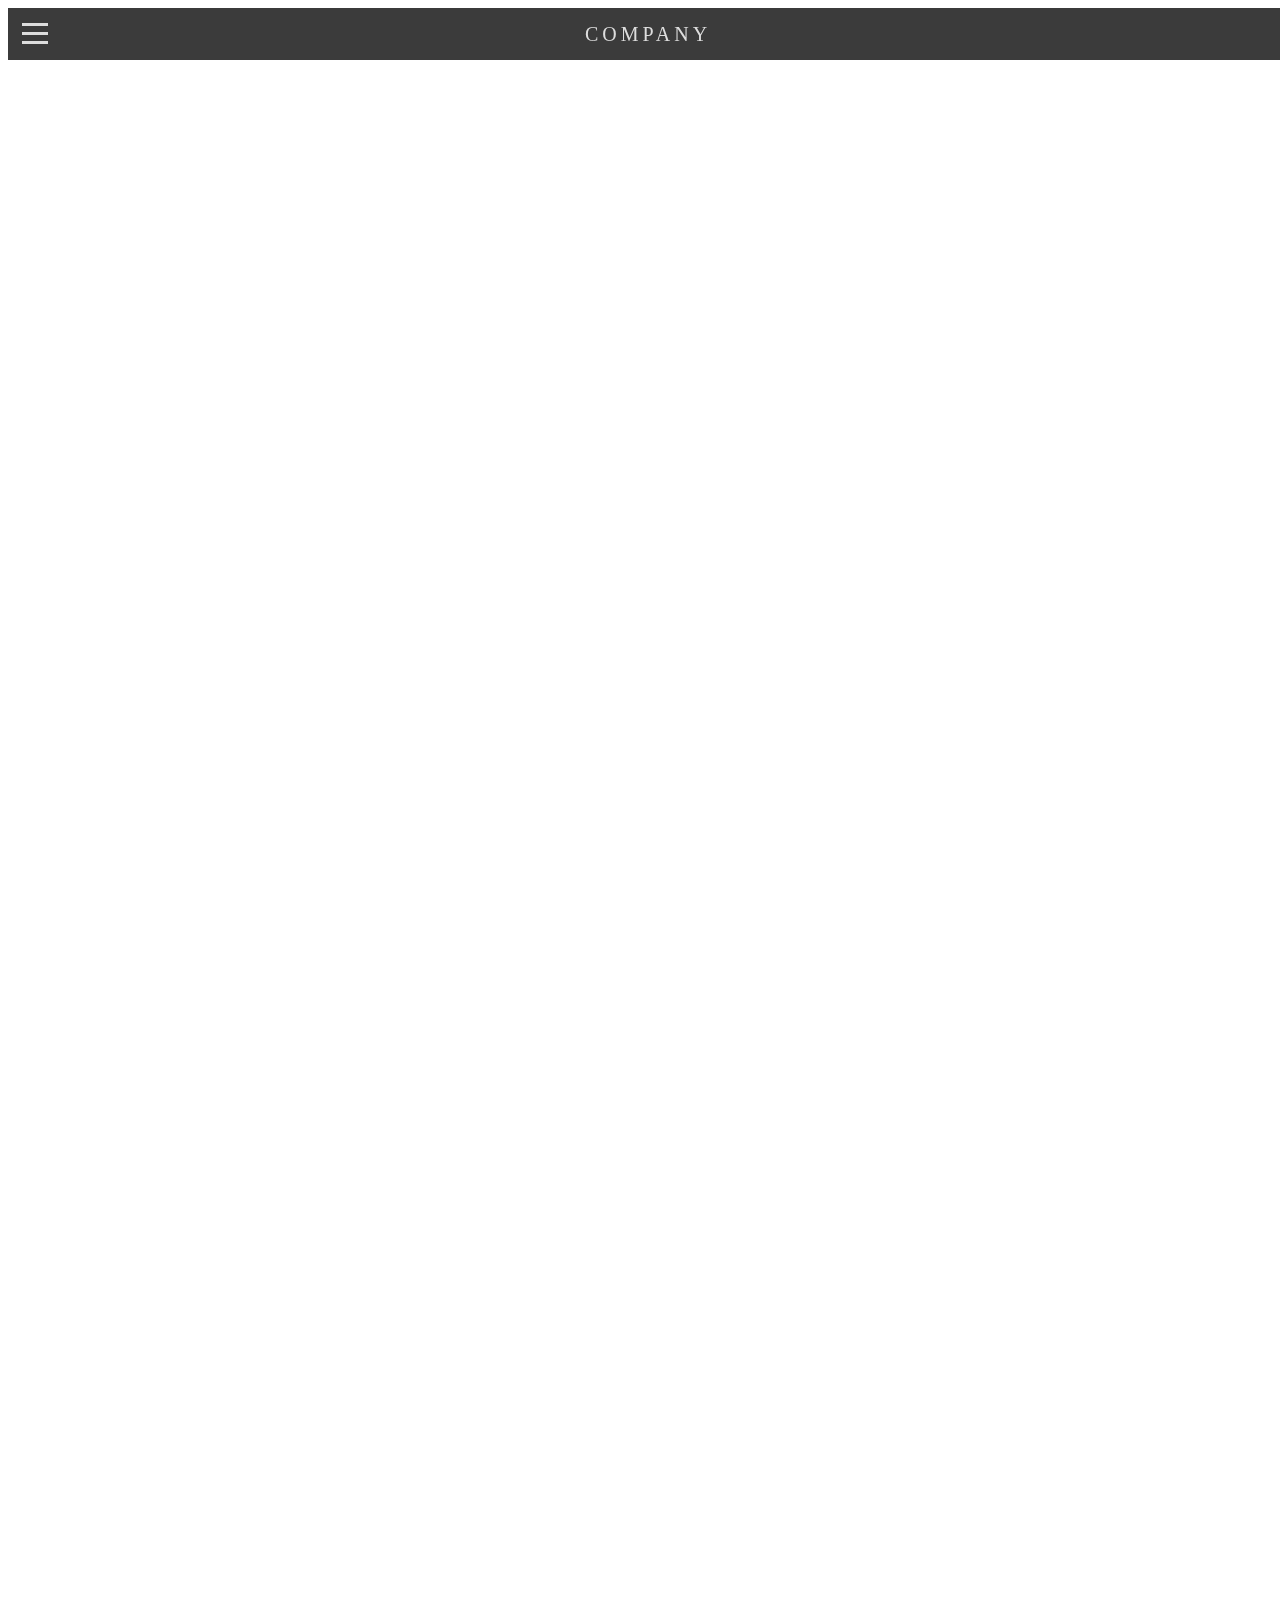
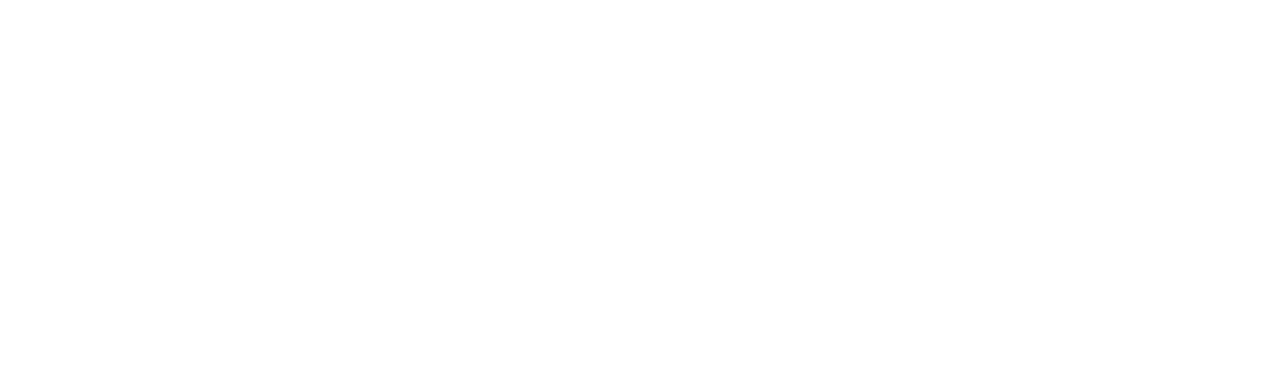
<file: index.html>
<!DOCTYPE html>
<html lang="jp">
<head>
    <meta charset="UTF-8">
    <title>初回課題</title>
    <link rel="stylesheet" href="初回課題.css"/>
    <script src="https://code.jquery.com/jquery-3.3.1.js"></script>
<script>
    $(function(){
	$(window).scroll(function (){
		$('.fade').each(function(){
			var pos = $(this).offset().top;
			var scroll = $(window).scrollTop();
			var windowHeight = $(window).height();
			if (scroll > pos - windowHeight + 100){
				$(this).addClass('scroll');
			}
		});
	});
});
</script>
</head>
<body id="home">
    <header class="header">
        <div class="navtext-container">
          <div class="navtext">company</div>
        </div>
        <input type="checkbox" class="menu-btn" id="menu-btn">
        <label for="menu-btn" class="menu-icon"><span class="navicon"></span></label>
        <ul class="menu">
          <li class="top"><a href="#home">home</a></li>
          <li><a href="#skills">skills</a></li>
          <li><a href="#projects">projects</a></li>
          <li><a href="#contact">contact</a></li>
        </ul>
    
      </header>
<div class="title fade">
    <h3 class="port">Portfolio</h3>
    <p class="port1">Profile</p>
    <p class="port1">Self PR</p>
    <p class="port1">Vision</p>
</div>
<div class="sec fade">
<h1 class="life">人生に失敗がないと、人生を失敗する。</h1>
<h3 class="life">〇〇△△ 1st Portfolio</h3>
</div>
<div class="pro fade">
    <h1 class="pro3"><span>P</span>rofile</h1>
    <h2 class="pro3"><span>―――</span></h2>
    <h2 class="pro2">自己紹介</h2>
</div>
<div class="data fade">
    <div class="image"></div>
    <div class="tex">
        <h2>Name.</h2>
        <h2>Age.</h2>
        <h2>Career.</h2>
    </div>
    <div class="tex2 fade">
        <h2>〇〇 △△</h2>
        <h2>26</h2>
        <h2>〇〇大学卒業
            <br>株式会社〇〇に入社
        </h2>
    </div>
</div>
<div class="PR fade">
    <div class="PRup">
    <h1 class="self"><span>S</span>elf PR</h1>
    <h2 class="self"><span>―――</span></h2>
    <h2 class="self">自己PR</h2>
    </div>
    <div class="PRdw">
        <div class="self2">
            <h3 class="self3">好きなこと</h3>
            <p class="self4">　私は鍛えることが好きです。鍛えることで自分自身の自信につながり、行動力に繋がる為、体を鍛えることは日課としておこなっています。</p>
        </div>
        <div class="self2">
            <h3 class="self3">得意なこと</h3>
            <p class="self4">　私はプログラミングを学習しており、ウェブサイトやウェブサービスを作ることが得意です。また、自分自身でスキルを身に着けていることでクリエイティブ思考が身に付き、具体的な企画を練ることが得意です。</p>
        </div>
        <div class="self2">
            <h3 class="self3">今までの経験</h3>
            <p class="self4">　私は学生の頃からITベンチャー企業で営業経験を積み、テクノロジーに特化したセールススキルを身につけて参りました。また、現在ではウェブメディア関連の営業をおこなっております。</p>
        </div>
    </div>
</div>
<div class="vis fade">
    <h1 class="vis2"><span>V</span>ison</h2>
    <h2 class="vis2"><span>―――</span></h2>
    <h2 class="vis2">目標</h2>
</div>
<div class="text fade">
    <h1 class="text2">クリエイティブ性を取り入れた人材になる</h1>
    <p>私の人生において、クリエイティブな仕事に触れる機会はとても多かったです。
        <br>しかし、自分自身のクリエイティブ性は皆無でした。
        <br>段々と自分自身でも何か生み出していきたいと思いが強まり、
        <br>現在ウェブ関連のプログラミングを学習しております。
        <br> 
        <br>将来的にはフルスタックエンジニアを目指し、
        <br>セールスとプログラミングの領域で
        <br>イノベーションを起こしたいと考えております。
        <br> 
</div>
<div class="end fade">
    <h1 class="next">NEXT COMINGSOON</h1>
    <div class="footer">
        <h1 class="top1">TOP</h1>
        <p class="by">created by <a href="https://twitter.com/IRoqsuke">多田 沙佑</a></p>
    </div>
</div>

</body>
</file>
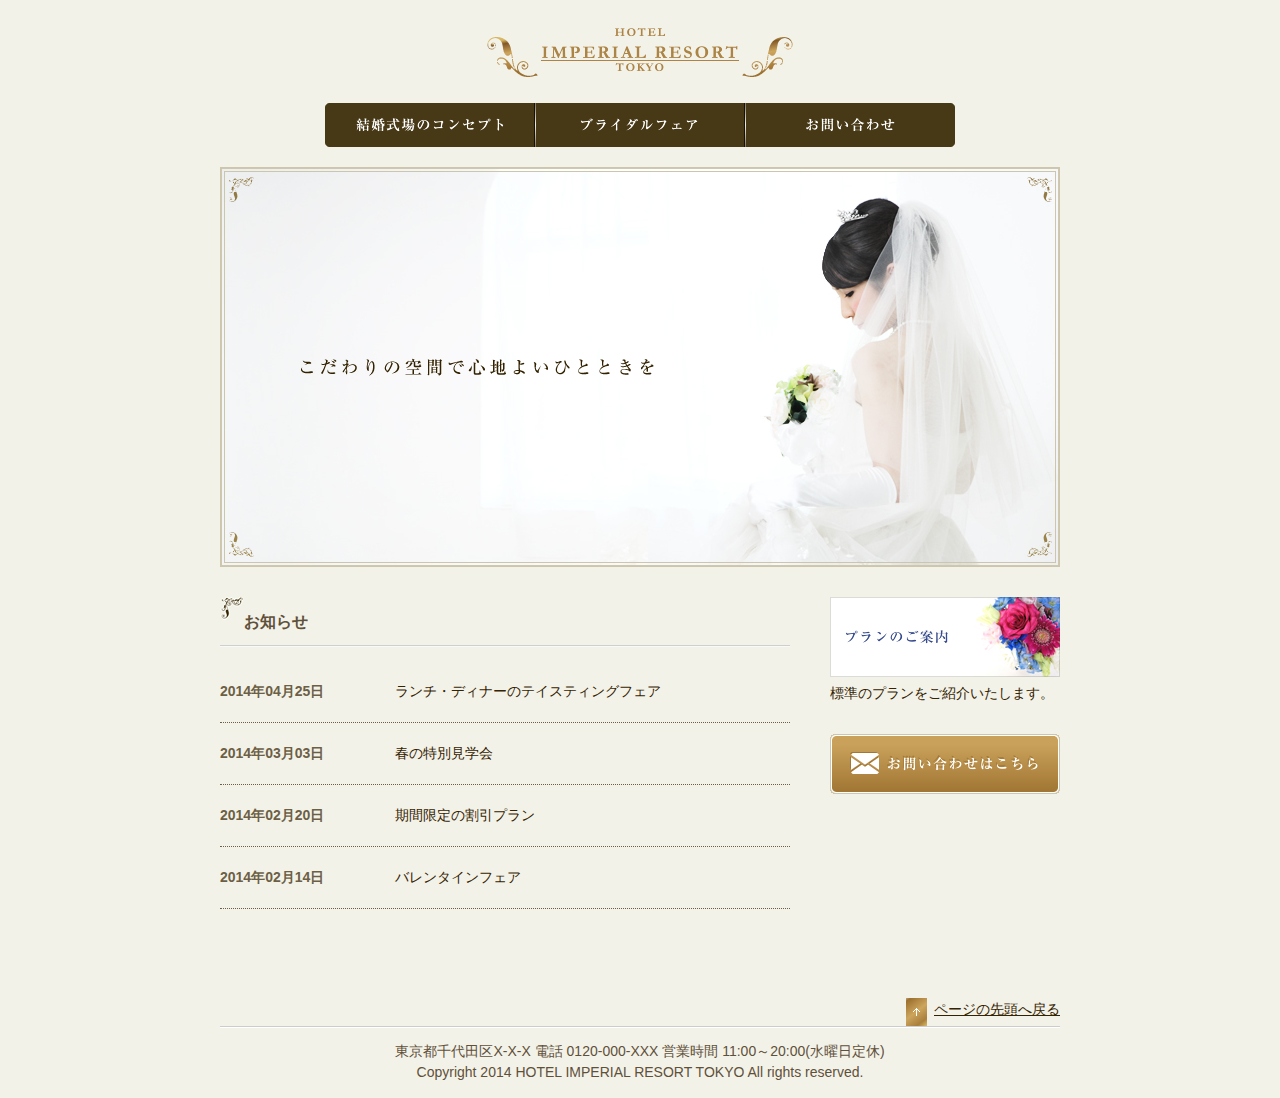
<file: kadai2-main/index.html>
﻿<!DOCTYPE html>
<html lang="ja">
  <head>
    <meta charset="UTF-8" />
    <title>HOTEL IMPERIAL RESORT TOKYO</title>
    <link rel="stylesheet" href="css/style.css" />
    <link
      rel="stylesheet"
      href="css/responsive.css"
      media="screen and (max-width: 767px)"
    />
  </head>

  <body>
    <header id="top">
      <h1>
        <a href="index.html"
          ><img src="images/logo.png" alt="HOTEL IMPERIAL RESORT TOKYO"
        /></a>
      </h1>
    </header>
    <nav>
      <ul>
        <li id="nav_concept">
          <a href="concept.html">結婚式場のコンセプト</a>
        </li>
        <li id="nav_fair"><a href="fair.html">ブライダルフェア</a></li>
        <li id="nav_contact"><a href="contact.html">お問い合わせ</a></li>
      </ul>
    </nav>
    <div id="graphic">
      <ul>
        <li class="now">
          <img
            src="images/slide1.jpg"
            alt="こだわりの空間で心地よいひとときを"
            class="image1"
          />
        </li>
        <li>
          <img
            src="images/slide2.jpg"
            alt="幸福に満ちた神聖なチャペル"
            class="image2"
          />
        </li>
        <li>
          <img
            src="images/slide3.jpg"
            alt="「ありがとう」の気持ちが伝わるウェディング"
            class="image3"
          />
        </li>
      </ul>
    </div>
    <div id="contents">
      <div id="main">
        <section id="news">
          <h2>お知らせ</h2>
          <ul>
            <li>
              <time datetime="2014-04-25">2014年04月25日</time
              >ランチ・ディナーのテイスティングフェア
            </li>
            <li>
              <time datetime="2014-03-03">2014年03月03日</time>春の特別見学会
            </li>
            <li>
              <time datetime="2014-02-20">2014年02月20日</time
              >期間限定の割引プラン
            </li>
            <li>
              <time datetime="2014-02-14">2014年02月14日</time
              >バレンタインフェア
            </li>
          </ul>
        </section>
      </div>
      <div id="sub">
        <aside>
          <div class="bnr_inner">
            <a href="plan.html">
              <dl>
                <dt><img src="images/bnr_plan.jpg" alt="プランのご案内" /></dt>
                <dd>標準のプランをご紹介いたします。</dd>
              </dl>
            </a>
          </div>
          <div class="bnr_inner">
            <a href="contact.html">
              <p><img src="images/bnr_contact.png" alt="お問い合わせ" /></p>
            </a>
          </div>
        </aside>
      </div>
    </div>
    <footer>
      <p id="pagetop"><a href="#top">ページの先頭へ戻る</a></p>
      <address>
        東京都千代田区X-X-X 電話 0120-000-XXX 営業時間 11:00～20:00(水曜日定休)
      </address>
      <p id="copyright">
        <small
          >Copyright 2014 HOTEL IMPERIAL RESORT TOKYO All rights
          reserved.</small
        >
      </p>
    </footer>
    <script src="js/slideshow.js"></script>
  </body>
</html>
</file>
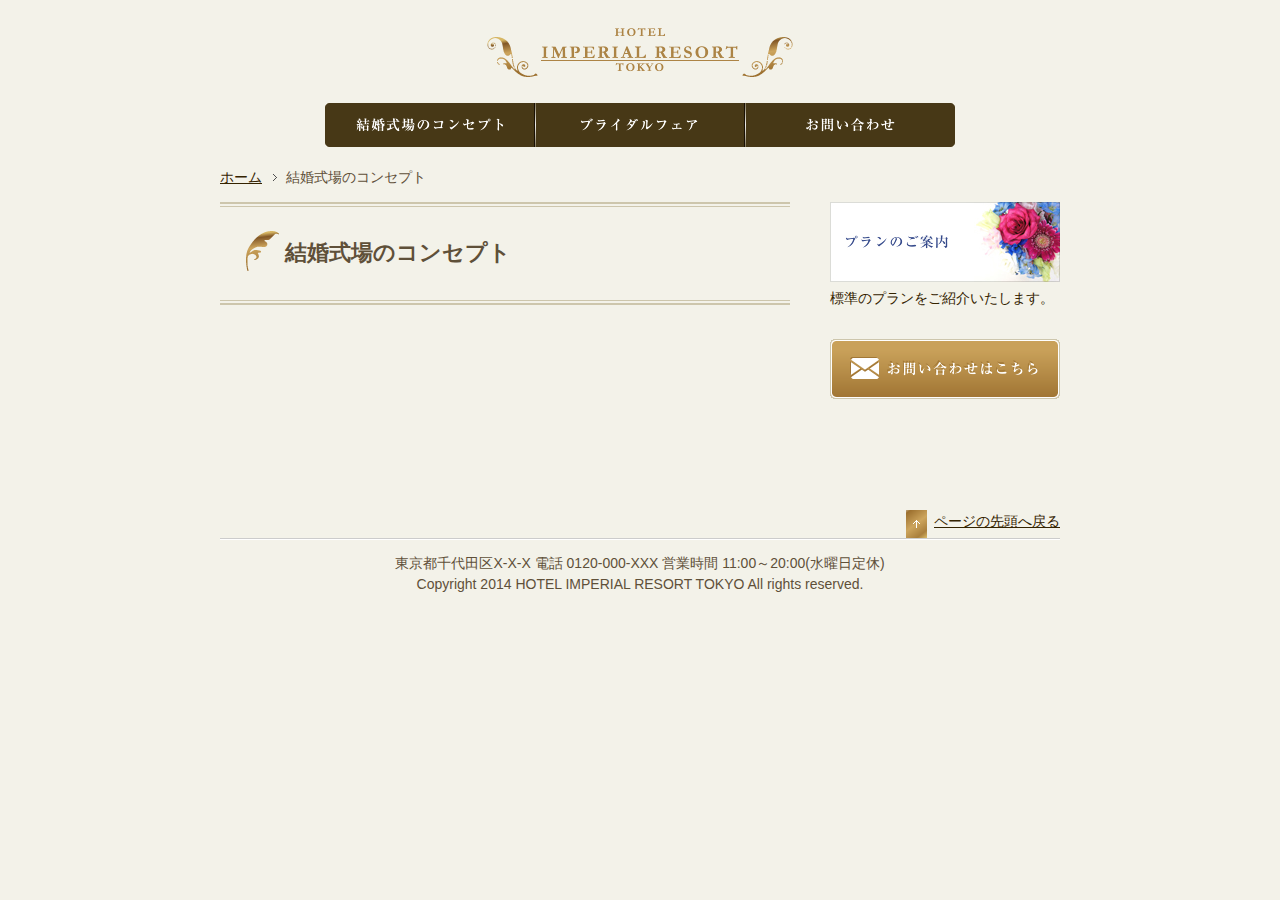
<file: kadai2-main/base.html>
﻿<!DOCTYPE html>
<html lang="ja">
  <head>
    <meta charset="UTF-8" />
    <title>結婚式場のコンセプト - HOTEL IMPERIAL RESORT TOKYO</title>
    <link rel="stylesheet" href="css/style.css" />
  </head>

  <body>
    <header id="top">
      <h1>
        <a href="index.html"
          ><img src="images/logo.png" alt="HOTEL IMPERIAL RESORT TOKYO"
        /></a>
      </h1>
    </header>
    <nav>
      <ul>
        <li id="nav_concept">
          <a href="concept.html">結婚式場のコンセプト</a>
        </li>
        <li id="nav_fair"><a href="fair.html">ブライダルフェア</a></li>
        <li id="nav_contact"><a href="contact.html">お問い合わせ</a></li>
      </ul>
    </nav>
    <div id="breadcrumb">
      <ul>
        <li><a href="index.html">ホーム</a></li>
        <li>結婚式場のコンセプト</li>
      </ul>
    </div>
    <div id="contents">
      <div id="main">
        <article>
          <h1>結婚式場のコンセプト</h1>
        </article>
      </div>
      <div id="sub">
        <aside>
          <div class="bnr_inner">
            <a href="plan.html">
              <dl>
                <dt><img src="images/bnr_plan.jpg" alt="プランのご案内" /></dt>
                <dd>標準のプランをご紹介いたします。</dd>
              </dl>
            </a>
          </div>
          <div class="bnr_inner">
            <a href="contact.html">
              <p><img src="images/bnr_contact.png" alt="お問い合わせ" /></p>
            </a>
          </div>
        </aside>
      </div>
    </div>
    <footer>
      <p id="pagetop"><a href="#top">ページの先頭へ戻る</a></p>
      <address>
        東京都千代田区X-X-X 電話 0120-000-XXX 営業時間 11:00～20:00(水曜日定休)
      </address>
      <p id="copyright">
        <small
          >Copyright 2014 HOTEL IMPERIAL RESORT TOKYO All rights
          reserved.</small
        >
      </p>
    </footer>
  </body>
</html>
</file>
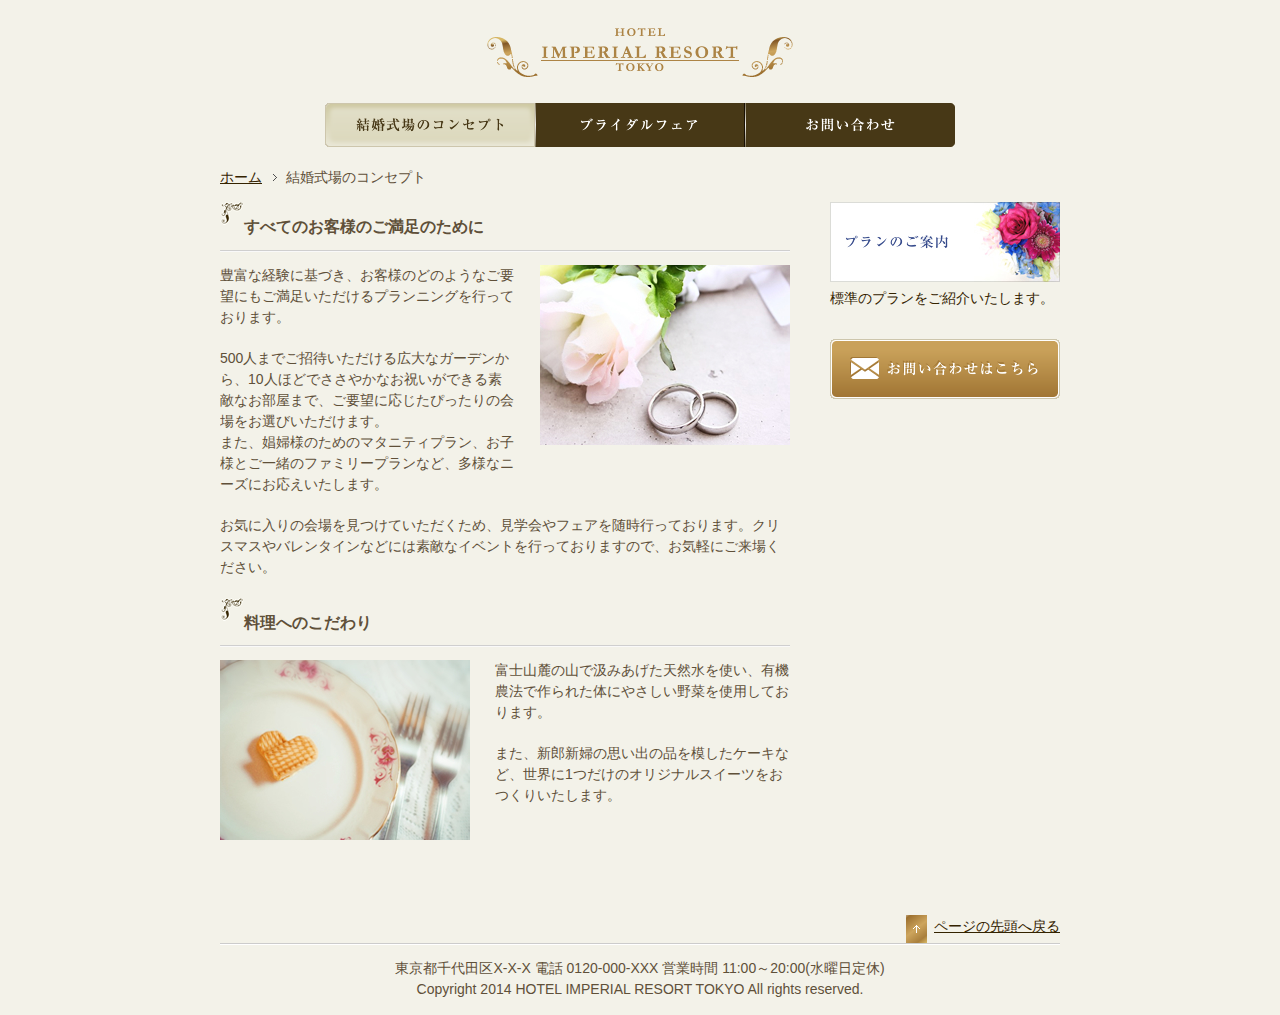
<file: kadai2-main/concept.html>
﻿<!DOCTYPE html>
<html lang="ja">
  <head>
    <meta charset="UTF-8" />
    <title>結婚式場のコンセプト - HOTEL IMPERIAL RESORT TOKYO</title>
    <link rel="stylesheet" href="css/style.css" />
  </head>

  <body id="concept">
    <header id="top">
      <h1>
        <a href="index.html"
          ><img src="images/logo.png" alt="HOTEL IMPERIAL RESORT TOKYO"
        /></a>
      </h1>
    </header>
    <nav>
      <ul>
        <li id="nav_concept">
          <a href="concept.html">結婚式場のコンセプト</a>
        </li>
        <li id="nav_fair"><a href="fair.html">ブライダルフェア</a></li>
        <li id="nav_contact"><a href="contact.html">お問い合わせ</a></li>
      </ul>
    </nav>
    <div id="breadcrumb">
      <ul>
        <li><a href="index.html">ホーム</a></li>
        <li>結婚式場のコンセプト</li>
      </ul>
    </div>
    <div id="contents">
      <div id="main">
        <article>
          <section class="concept_box">
            <h2>すべてのお客様のご満足のために</h2>
            <p>
              <img
                src="images/concept_photo1.jpg"
                alt=""
                class="image_right"
              />豊富な経験に基づき、お客様のどのようなご要望にもご満足いただけるプランニングを行っております。
            </p>
            <p>
              500人までご招待いただける広大なガーデンから、10人ほどでささやかなお祝いができる素敵なお部屋まで、ご要望に応じたぴったりの会場をお選びいただけます。
              <br>また、娼婦様のためのマタニティプラン、お子様とご一緒のファミリープランなど、多様なニーズにお応えいたします。
            </p>
            <p>
              お気に入りの会場を見つけていただくため、見学会やフェアを随時行っております。クリスマスやバレンタインなどには素敵なイベントを行っておりますので、お気軽にご来場ください。
            </p>

            <h2>料理へのこだわり</h2>
            <p>
              <img
                src="images/concept_photo2.jpg"
                alt=""
                class="image_left"
              />富士山麓の山で汲みあげた天然水を使い、有機農法で作られた体にやさしい野菜を使用しております。
            </p>
            <p>
              また、新郎新婦の思い出の品を模したケーキなど、世界に1つだけのオリジナルスイーツをおつくりいたします。
            </p>
          </section>
        </article>
      </div>
      <div id="sub">
        <aside>
          <div class="bnr_inner">
            <a href="plan.html">
              <dl>
                <dt><img src="images/bnr_plan.jpg" alt="プランのご案内" /></dt>
                <dd>標準のプランをご紹介いたします。</dd>
              </dl>
            </a>
          </div>
          <div class="bnr_inner">
            <a href="contact.html">
              <p><img src="images/bnr_contact.png" alt="お問い合わせ" /></p>
            </a>
          </div>
        </aside>
      </div>
    </div>
    <footer>
      <p id="pagetop"><a href="#top">ページの先頭へ戻る</a></p>
      <address>
        東京都千代田区X-X-X 電話 0120-000-XXX 営業時間 11:00～20:00(水曜日定休)
      </address>
      <p id="copyright">
        <small
          >Copyright 2014 HOTEL IMPERIAL RESORT TOKYO All rights
          reserved.</small
        >
      </p>
    </footer>
  </body>
</html>
</file>
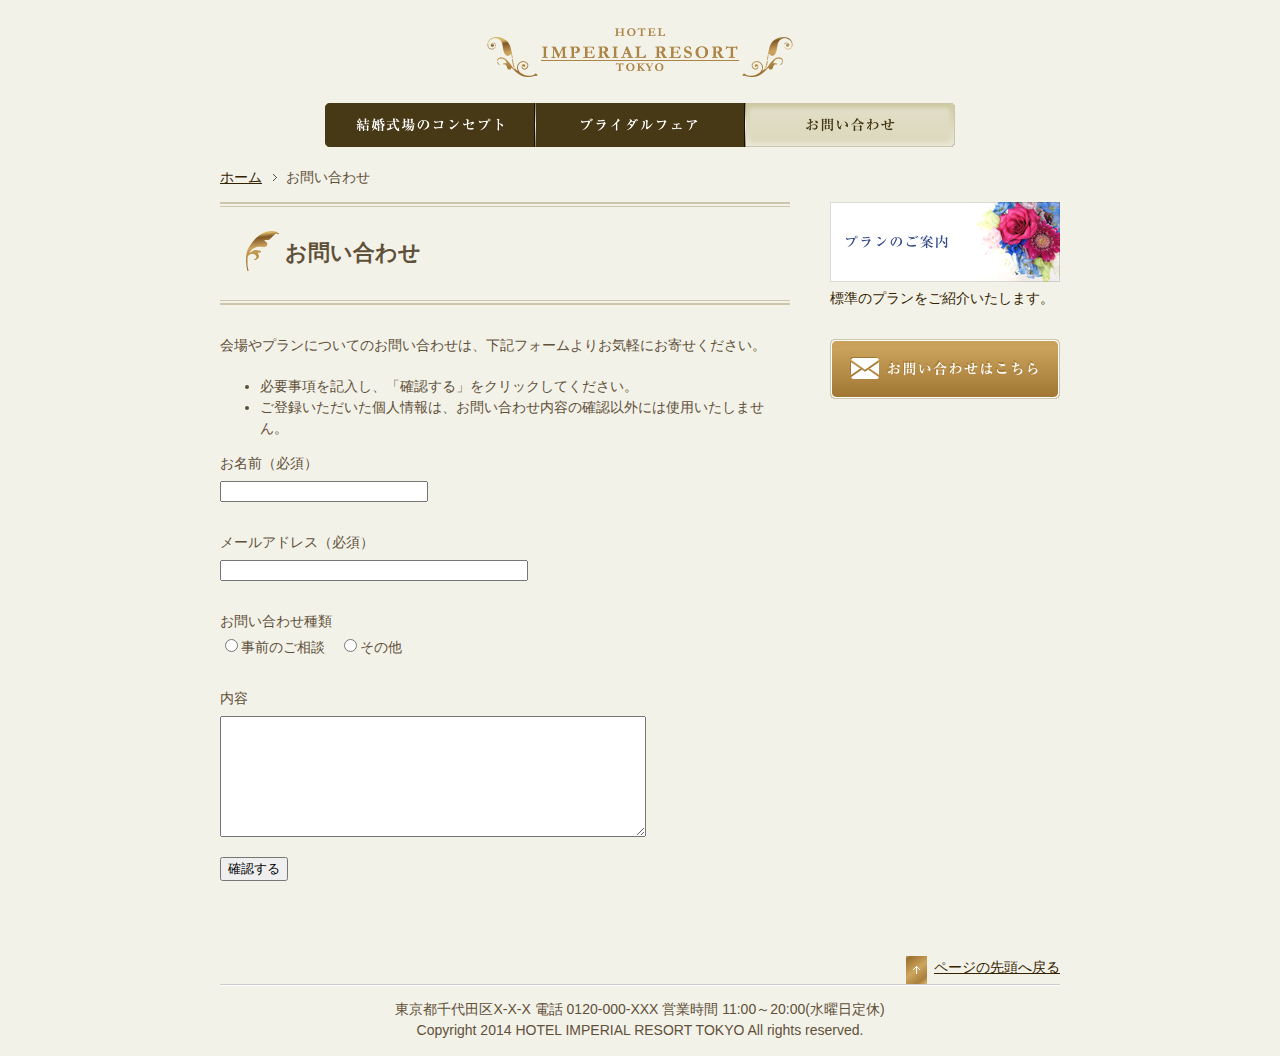
<file: kadai2-main/contact.html>
﻿<!DOCTYPE html>
<html lang="ja">
  <head>
    <meta charset="UTF-8" />
    <title>お問い合わせ - HOTEL IMPERIAL RESORT TOKYO</title>
    <link rel="stylesheet" href="css/style.css" />
  </head>

  <body id="contact">
    <header id="top">
      <h1>
        <a href="index.html"
          ><img src="images/logo.png" alt="HOTEL IMPERIAL RESORT TOKYO"
        /></a>
      </h1>
    </header>
    <nav>
      <ul>
        <li id="nav_concept">
          <a href="concept.html">結婚式場のコンセプト</a>
        </li>
        <li id="nav_fair"><a href="fair.html">ブライダルフェア</a></li>
        <li id="nav_contact"><a href="contact.html">お問い合わせ</a></li>
      </ul>
    </nav>
    <div id="breadcrumb">
      <ul>
        <li><a href="index.html">ホーム</a></li>
        <li>お問い合わせ</li>
      </ul>
    </div>
    <div id="contents">
      <div id="main">
        <article>
          <h1>お問い合わせ</h1>
          <p>
            会場やプランについてのお問い合わせは、下記フォームよりお気軽にお寄せください。
          </p>
          <ul>
            <li>必要事項を記入し、「確認する」をクリックしてください。</li>
            <li>
              ご登録いただいた個人情報は、お問い合わせ内容の確認以外には使用いたしません。
            </li>
          </ul>
          <form action="#">
            <p>
              <label
                >お名前（必須）<br />
                <input type="text" name="name" required
              /></label>
            </p>
            <p>
              <label
                >メールアドレス（必須）<br />
                <input type="email" name="mail" required
              /></label>
            </p>
            <p>
              お問い合わせ種類<br />
              <label
                ><input type="radio" name="kind" value="0" />事前のご相談</label
              >　<label
                ><input type="radio" name="kind" value="1" />その他</label
              >
            </p>
            <p>
              <label
                >内容<br />
                <textarea name="comment"></textarea>
              </label>
            </p>
            <p><input type="submit" value="確認する" /></p>
          </form>
        </article>
      </div>
      <div id="sub">
        <aside>
          <div class="bnr_inner">
            <a href="plan.html">
              <dl>
                <dt><img src="images/bnr_plan.jpg" alt="プランのご案内" /></dt>
                <dd>標準のプランをご紹介いたします。</dd>
              </dl>
            </a>
          </div>
          <div class="bnr_inner">
            <a href="contact.html">
              <p><img src="images/bnr_contact.png" alt="お問い合わせ" /></p>
            </a>
          </div>
        </aside>
      </div>
    </div>
    <footer>
      <p id="pagetop"><a href="#top">ページの先頭へ戻る</a></p>
      <address>
        東京都千代田区X-X-X 電話 0120-000-XXX 営業時間 11:00～20:00(水曜日定休)
      </address>
      <p id="copyright">
        <small
          >Copyright 2014 HOTEL IMPERIAL RESORT TOKYO All rights
          reserved.</small
        >
      </p>
    </footer>
  </body>
</html>
</file>
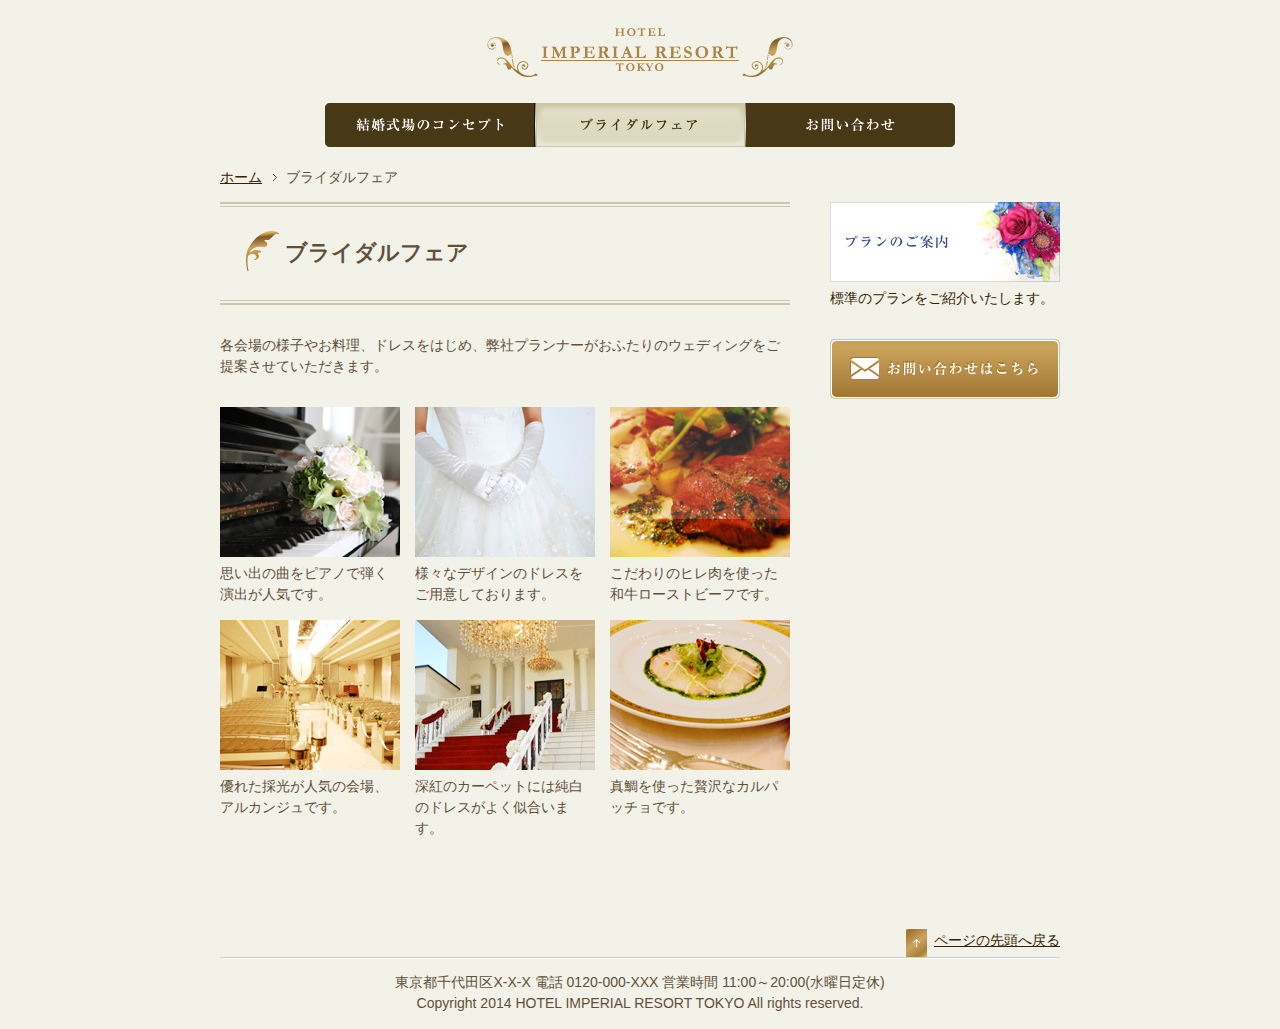
<file: kadai2-main/fair.html>
﻿<!DOCTYPE html>
<html lang="ja">
  <head>
    <meta charset="UTF-8" />
    <title>ブライダルフェア - HOTEL IMPERIAL RESORT TOKYO</title>
    <link rel="stylesheet" href="css/style.css" />
  </head>

  <body id="fair">
    <header id="top">
      <h1>
        <a href="index.html"
          ><img src="images/logo.png" alt="HOTEL IMPERIAL RESORT TOKYO"
        /></a>
      </h1>
    </header>
    <nav>
      <ul>
        <li id="nav_concept">
          <a href="concept.html">結婚式場のコンセプト</a>
        </li>
        <li id="nav_fair"><a href="fair.html">ブライダルフェア</a></li>
        <li id="nav_contact"><a href="contact.html">お問い合わせ</a></li>
      </ul>
    </nav>
    <div id="breadcrumb">
      <ul>
        <li><a href="index.html">ホーム</a></li>
        <li>ブライダルフェア</li>
      </ul>
    </div>
    <div id="contents">
      <div id="main">
        <article>
          <h1>ブライダルフェア</h1>
          <p>
            各会場の様子やお料理、ドレスをはじめ、弊社プランナーがおふたりのウェディングをご提案させていただきます。
          </p>
          <div class="gallery_box">
            <figure>
              <img src="images/gallery_photo1.jpg" />
              <figcaption>思い出の曲をピアノで弾く演出が人気です。</figcaption>
            </figure>
            <figure>
              <img src="images/gallery_photo2.jpg" />
              <figcaption>
                様々なデザインのドレスをご用意しております。
              </figcaption>
            </figure>
            <figure>
              <img src="images/gallery_photo3.jpg" />
              <figcaption>
                こだわりのヒレ肉を使った和牛ローストビーフです。
              </figcaption>
            </figure>
          </div>
          <div class="gallery_box">
            <figure>
              <img src="images/gallery_photo4.jpg" />
              <figcaption>
                優れた採光が人気の会場、アルカンジュです。
              </figcaption>
            </figure>
            <figure>
              <img src="images/gallery_photo5.jpg" />
              <figcaption>
                深紅のカーペットには純白のドレスがよく似合います。
              </figcaption>
            </figure>
            <figure>
              <img src="images/gallery_photo6.jpg" />
              <figcaption>真鯛を使った贅沢なカルパッチョです。</figcaption>
            </figure>
          </div>
        </article>
      </div>
      <div id="sub">
        <aside>
          <div class="bnr_inner">
            <a href="plan.html">
              <dl>
                <dt><img src="images/bnr_plan.jpg" alt="プランのご案内" /></dt>
                <dd>標準のプランをご紹介いたします。</dd>
              </dl>
            </a>
          </div>
          <div class="bnr_inner">
            <a href="contact.html">
              <p><img src="images/bnr_contact.png" alt="お問い合わせ" /></p>
            </a>
          </div>
        </aside>
      </div>
    </div>
    <footer>
      <p id="pagetop"><a href="#top">ページの先頭へ戻る</a></p>
      <address>
        東京都千代田区X-X-X 電話 0120-000-XXX 営業時間 11:00～20:00(水曜日定休)
      </address>
      <p id="copyright">
        <small
          >Copyright 2014 HOTEL IMPERIAL RESORT TOKYO All rights
          reserved.</small
        >
      </p>
    </footer>
  </body>
</html>
</file>
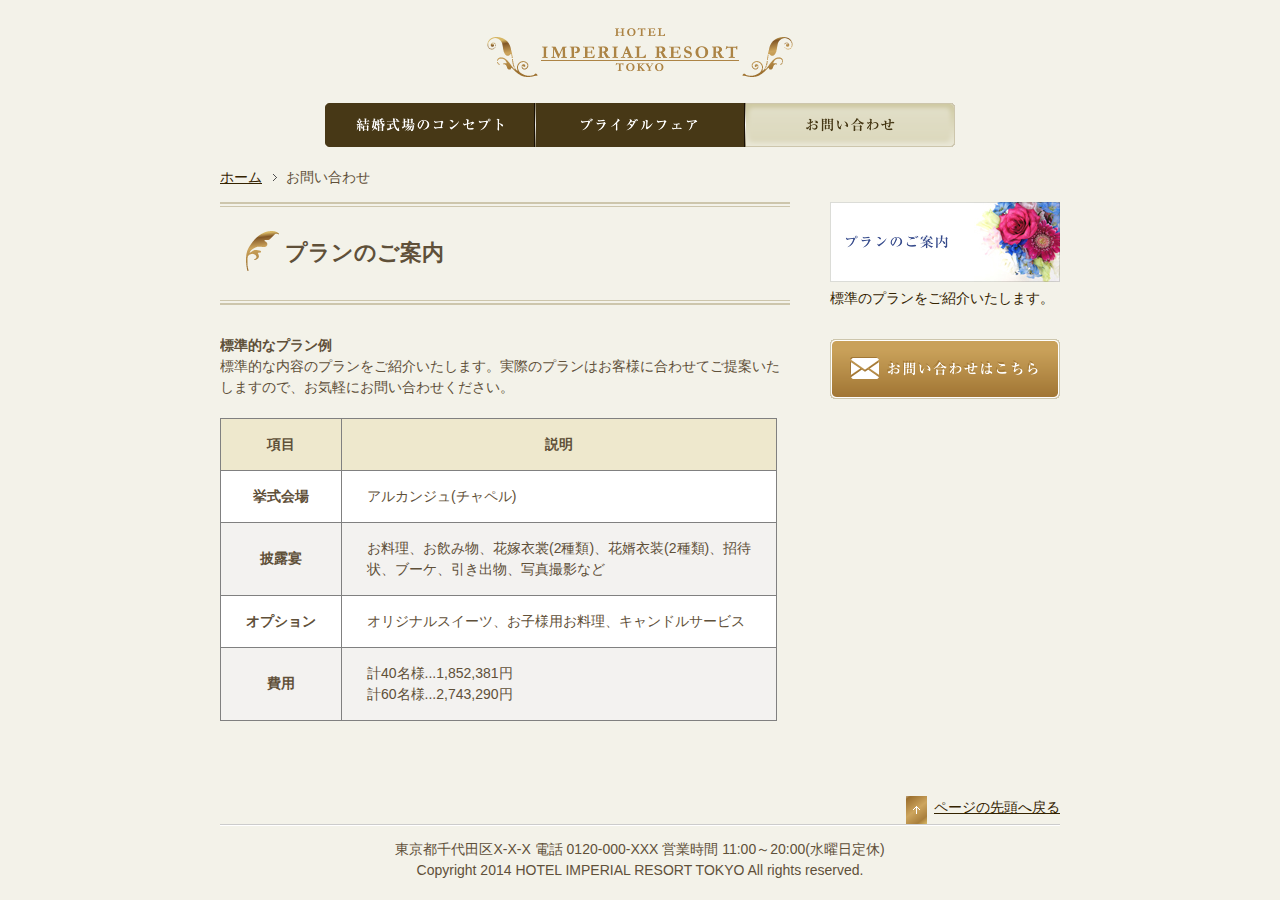
<file: kadai2-main/plan.html>
<!DOCTYPE html>
<html lang="ja">
  <head>
    <meta charset="UTF-8" />
    <title>お問い合わせ - HOTEL IMPERIAL RESORT TOKYO</title>
    <link rel="stylesheet" href="css/style.css" />
  </head>

  <body id="contact">
    <header id="top">
      <h1>
        <a href="index.html"
          ><img src="images/logo.png" alt="HOTEL IMPERIAL RESORT TOKYO"
        /></a>
      </h1>
    </header>
    <nav>
      <ul>
        <li id="nav_concept">
          <a href="concept.html">結婚式場のコンセプト</a>
        </li>
        <li id="nav_fair"><a href="fair.html">ブライダルフェア</a></li>
        <li id="nav_contact"><a href="contact.html">お問い合わせ</a></li>
      </ul>
    </nav>
    <div id="breadcrumb">
      <ul>
        <li><a href="index.html">ホーム</a></li>
        <li>お問い合わせ</li>
      </ul>
    </div>
    <div id="contents">
      <div id="main">
        <article>
          <h1>プランのご案内</h1>
      <p><strong>標準的なプラン例</strong>   
      <BR>標準的な内容のプランをご紹介いたします。実際のプランはお客様に合わせてご提案いた
      <br>しますので、お気軽にお問い合わせください。</p>
      <table border="1" id="table">
        <tr >
            <th class="tb bw">項目</th>
            <th class="tb bw">説明</th>
        </tr>
        <tr>
            <th class="tb wh">挙式会場</th>
            <td class="tb wh">アルカンジュ(チャペル)</td>
        </tr>
        <tr>
            <th class="tb gr">披露宴</th>
            <td class="tb gr">お料理、お飲み物、花嫁衣裳(2種類)、花婿衣装(2種類)、招待
                <br>状、ブーケ、引き出物、写真撮影など</td>
        </tr>
        <tr>
            <th class="tb wh">オプション</th>
            <td class="tb wh">オリジナルスイーツ、お子様用お料理、キャンドルサービス</td>
        </tr>
        <tr>
            <th class="tb gr">費用</th>
            <td class="tb gr">計40名様...1,852,381円
                <br>計60名様...2,743,290円
            </td>
        </tr>
      </table>
</article></div>
      <div id="sub">
        <aside>
          <div class="bnr_inner">
            <a href="plan.html">
              <dl>
                <dt><img src="images/bnr_plan.jpg" alt="プランのご案内" /></dt>
                <dd>標準のプランをご紹介いたします。</dd>
              </dl>
            </a>
          </div>
          <div class="bnr_inner">
            <a href="contact.html">
              <p><img src="images/bnr_contact.png" alt="お問い合わせ" /></p>
            </a>
          </div>
        </aside>
      </div>
    </div>
    <footer>
      <p id="pagetop"><a href="#top">ページの先頭へ戻る</a></p>
      <address>
        東京都千代田区X-X-X 電話 0120-000-XXX 営業時間 11:00～20:00(水曜日定休)
      </address>
      <p id="copyright">
        <small
          >Copyright 2014 HOTEL IMPERIAL RESORT TOKYO All rights
          reserved.</small
        >
      </p>
    </footer>
  </body>
</html>
</file>
<file: 初回課題.css>
@charset "utf-8";
html {
    font-family:"HGP明朝E"
    }
/* Navbar & Navmenu color */
:root {
    --background-navbar: rgba(55, 55, 55, 0.98);
  }
  
  .header {
    background: var(--background-navbar);
    position: fixed;
    width: 100%;
    height: 52px;
    z-index: 1;
  }
  
  /* Nav items */
  .menu {
    list-style: none;
    position: absolute;
    width: 100%;
    height: auto;
    top: 0;
    margin-top: 52px;
    padding: 0 0 10px 0;
    clear: both;
    background: var(--background-navbar);
    transition: 0.3192s cubic-bezier(0.04, 0.04, 0.12, 0.96) 0.1008s;
    transform: scale(1, 0);
    transform-origin: top;
  }
  
  /* Hamburger menu button */
  .menu-btn:checked ~ .menu {
    transform: scale(1, 1);
    transform-origin: top;
    transition: 0.3192s cubic-bezier(0.04, 0.04, 0.12, 0.96) 0.1008s;
  }
  
  /* Hamburger menbu text */
  .menu a {
    text-decoration: none;
    font-weight: 500;
    letter-spacing: 2px;
    font-size: 16px;
    text-transform: capitalize;
    color: #ddd;
    opacity: 0;
    transition: 0.5s;
  }
  
  .menu li {
    border-top: 1px solid rgb(75, 75, 75);
    padding: 15px 0;
    margin: 0 54px;
    opacity: 0;
    transition: 0.5s;
  }
  
  .menu-btn:checked ~ .menu a,
  .menu-btn:checked ~ .menu li {
    opacity: 1;
    transition: 0.3192s cubic-bezier(0.04, 0.04, 0.12, 0.96) 0.2s;
  }
  
  .menu-btn {
    display: none;
  }
  
  .menu-icon {
    display: inline-block;
    position: relative;
    cursor: pointer;
    padding: 24px 14px;
    -webkit-tap-highlight-color: rgba(0, 0, 0, 0);
  }
  
  .navicon {
    background: #ddd;
    display: block;
    height: 3px;
    width: 26px;
    position: relative;
    transition: 0.3192s cubic-bezier(0.04, 0.04, 0.12, 0.96) 0.1008s;
  }
  
  .navicon:before,
  .navicon:after {
    content: "";
    display: block;
    height: 100%;
    width: 100%;
    position: absolute;
    background: #ddd;
    transition: 0.3192s cubic-bezier(0.04, 0.04, 0.12, 0.96) 0.1008s;
  }
  
  .navicon:before {
    top: 9px;
  }
  
  .navicon:after {
    bottom: 9px;
  }
  
  /* Hamburger Menu Animation Start */
  .menu-btn:checked ~ .menu-icon .navicon:before {
    transform: rotate(-45deg);
  }
  
  .menu-btn:checked ~ .menu-icon .navicon:after {
    transform: rotate(45deg);
  }
  
  .menu-btn:checked ~ .menu-icon:not(.steps) .navicon:before {
    top: 0;
  }
  .menu-btn:checked ~ .menu-icon:not(.steps) .navicon:after {
    bottom: 0;
  }
  
  .menu-btn:checked ~ .menu-icon .navicon {
    background: rgba(0, 0, 0, 0);
    transition: 0.2192s cubic-bezier(0.04, 0.04, 0.12, 0.96) 0.1008s;
  }
  /* Hamburger Menu Animation End */
  
  /* Navbar Container */
  .navtext-container {
    width: 100%;
    height: 52px;
    position: absolute;
    box-sizing: border-box;
    display: flex;
    justify-content: center;
    align-items: center;
  }
  
  /* Navbar Text */
  .navtext {
    position: absolute;
    text-transform: uppercase;
    color: #ddd;
    letter-spacing: 4px;
    font-size: 20px;
  }
  
.title {
    display:flex;
    background-color:rgb(13,88,128);
    width:auto;
    padding:0px 20px;
    height:auto;
}
.port {
    color:white;
    flex-grow: 1;
}
.port1 {
    text-align:right;
    color:white;
    margin:20px 10px;
}

.sec {
    background-image:url(https://user0514.cdnw.net/shared/img/thumb/shikun20231117_180630_TP_V.jpg);
    background-size:cover;
    padding:150px 30px;
}

.life {
    text-align:center;
    color:white;
}
.pro span {
    color:rgb(13,88,128);
}
.pro {
    text-align:center;
    color:grey;
    margin:35px;
}
.pro2 {
    margin:0px;
    padding:0px;
}
.pro3 {
    margin:0%;
}
.data {
    display:flex;
    justify-content:center;
}
@media screen and (max-width: 480px) {
	.data {
        display: flex;
        flex-wrap: wrap;
    }
}

.image {
    background-image:url(https://img.freepik.com/free-photo/stylish-businessman-with-crossed-arms_1232-829.jpg?w=740&t=st=1708771965~exp=1708772565~hmac=85d6de7280ac188a2e001a60561d0e51b8dc004e683d8c350b3b2e6582efc3cf);
    background-size:cover;
    height:250px;
    width: 320px;
    margin:10px 10px;
}
.tex {
    text-align: right;
    margin:10px 20px;
}
.tex2 {
    text-align: left;
}
.PR {
    background-image:url(https://images.unsplash.com/photo-1528301721190-186c3bd85418?q=80&w=1169&auto=format&fit=crop&ixlib=rb-4.0.3&ixid=M3wxMjA3fDB8MHxwaG90by1wYWdlfHx8fGVufDB8fHx8fA%3D%3D);
    background-size: cover;
    height:390px;
    margin:20px 0px;
}
@media screen and (max-width: 480px) {
	.PR {
       height: 800px;
    }
}
.PRup {
    padding:40px;
    text-align: center;
    color:gray;
}
.PRup span {
    color:rgb(13,88,128);
}
.self {
    padding:0%;
    margin:0%;
}
.PRdw {
    display:flex;
    justify-content: center;
}
@media screen and (max-width: 480px) {
	.PRdw {
        display: flex;
        flex-wrap: wrap;
        width: 50%;
    }
}
.self2 {
    flex-basis:150px;
    background-color:rgb(255,255,255,0.5) ;
    border:2px solid white;
    margin:0px 20px;
}
.self3 {
    text-align: center;
    color:rgb(13,88,128);
}
.self4 {
    margin:5px;
    font-size:15px;
}
.vis span {
    color:rgb(13,88,128);
}
.vis2 {
    text-align: center;
    padding:0%;
    margin:0%;
    color:gray;
}
.text {
    text-align: center;
}
.text2 {
    color:rgb(13,88,128);
}
.next {
    color:rgb(13,88,128);
    text-align: center;
    font-size:60px;
    margin: 0px 0px -10px 0px;
}
.footer {
    height: 150px;
    background-color: rgb(13,88,128);
    margin:0px;
    color:white;
    text-align: center;
    position: relative;
}
.top1 {
    position:absolute;
    top: 50%;
    left: 50%;
    transform: translate(-50%, -75%);
    padding:20px 75px;
    border:5px solid white;

}
.by {
    position: absolute;
    top:50%;
    left:50%;
    transform: translate(-50%, 200%)
}

.fade {
  opacity: 0;
  visibility: hidden;
  transform: translateY(50px);
  transition: opacity 1s,visibility 1s, transform 1s;
}
.scroll {
  opacity: 1;
  visibility: visible;
  transform: translateY(0px);
}
</file>
<file: kadai2-main/css/style.css>
﻿@charset "utf-8";

/* 基本レイアウト ここから↓ */
@import url(common.css);
body {
  background-color: #f3f2e9;
  color: #5f5039;
}
header,
nav,
#breadcrumb,
#contents,
footer {
  width: 840px;
  margin-left: auto;
  margin-right: auto;
}
header h1 {
  margin: 0 0 26px 0;
  padding-top: 28px;
  text-align: center;
}
nav ul {
  list-style-type: none;
  margin: 0 0 20px 0;
  padding-left: 0;
  overflow: hidden;
  display: flex;
  justify-content: center;
}
nav ul li {
  width: 210px;
  float: left;
}
nav ul li a {
  display: block;
  height: 0;
  padding-top: 44px;
  overflow: hidden;
}
nav ul li#nav_concept a {
  background-image: url(../images/nav1.png);
}
nav ul li#nav_plan a {
  background-image: url(../images/nav2.png);
}
nav ul li#nav_fair a {
  background-image: url(../images/nav3.png);
}
nav ul li#nav_contact a {
  background-image: url(../images/nav4.png);
}
#main {
  width: 570px;
  float: left;
}
#sub {
  width: 230px;
  float: right;
}
footer {
  padding-top: 70px;
}
#main h1 {
  margin: 0 0 30px 0;
  padding: 35px 0 35px 65px;
  background-image: url(../images/bg_h1_head.png),
    url(../images/bg_h1_bottom.png);
  background-repeat: no-repeat, no-repeat;
  background-position: left top, left bottom;
  font-size: 156.25%;
}
#concept #nav_concept a,
#plan #nav_plan a,
#fair #nav_fair a,
#contact #nav_contact a,
nav ul li a:hover {
  background-position: 0 -45px;
}
/* 基本レイアウト ここまで↑ */

/* トップページ ここから↓ */
#news ul {
  list-style-type: none;
  padding-left: 0;
}
#news ul li {
  padding: 20px 0 20px 175px;
  border-bottom: 1px dotted #6c5f45;
  color: #342300;
  text-indent: -175px;
}
/* トップページ ここまで↑ */

/* 「結婚式場のコンセプト」ページ ここから↓ */
.concept_box {
  margin-bottom: 30px;
  overflow: hidden;
}
.concept_box:last-child {
  margin-bottom: 0;
}
/* 「結婚式場のコンセプト」ページ ここまで↑ */

/* 「プランのご案内」ページ ここから↓ */
/* table thead tr th {
	background-color: #eee8cc;
}
table tbody tr:nth-child(odd) {
	background-color: #ffffff;
} */
/* 「プランのご案内」ページ ここまで↑ */

/* 「ブライダルフェア」ページ ここから↓ */
.gallery_box figure {
  width: 180px;
  margin: 0 0 15px 15px;
  float: left;
}
.gallery_box figure:first-child {
  margin-left: 0;
}
/* 「ブライダルフェア」ページ ここまで↑ */

/* 「お問い合わせ」ページ ここから↓ */
input[type="text"] {
  width: 200px;
}
input[type="email"] {
  width: 300px;
}
/* 「お問い合わせ」ページ ここまで↑ */
#table{
  border-collapse:collapse;
}
.tb {
  padding:15px 25px;
  
}

.bw {
  background-color: #EEE8CD;
}
.wh {
  background-color: #FFFFFF;
}
.gr {
  background-color: #F3F2F0;
}
</file>
<file: kadai2-main/css/responsive.css>
﻿@charset "utf-8";

header, nav, #graphic, #contents, footer, footer address {
	width: 100%;
}
header h1 img{
	width: 100%;
	max-width: 306px;
}
nav ul {
	margin: 0;
	list-style-type: none;
	overflow: hidden;
}
#graphic {
	padding-top: 10px;
}
#graphic ul li img {
	width: 100%;
}
#main, #news ul li, h2 {
	width: auto;
	float: none;
}
nav ul li#nav_concept,
nav ul li#nav_plan,
nav ul li#nav_fair,
nav ul li#nav_contact {
	width: 100%;
}
nav ul li#nav_concept,
nav ul li#nav_fair {
	border: 1px solid #f3f2e9;
	border-top: none;
	border-left: none;
}
nav ul li#nav_plan,
nav ul li#nav_contact {
	border: 1px solid #f3f2e9;
	border-top: none;
	border-right: none;
	border-left: none;
}
nav ul li#nav_concept a,
nav ul li#nav_plan a,
nav ul li#nav_fair a,
nav ul li#nav_contact a {
	display: block;
	height: auto;
	margin-bottom: 0;
	padding: 8px 0 8px 0;
	background: #342300 none;
	color: #f3f2e9;
	text-align: center;
	text-decoration: none;
}
nav ul li#nav_concept a:hover,
nav ul li#nav_plan a:hover,
nav ul li#nav_fair a:hover,
nav ul li#nav_contact a:hover {
	background-color: #6c5f45;
}
#news h2 {
	margin-bottom: 0;
}
#news ul li {
	padding: 20px 0 12px 0;
	text-indent: 0;
}
#news time {
	margin-bottom: 10px;
}
#sub {
	width: 100%;
	max-width: 230px;
	float: none;
}
footer {
	padding-top: 30px;
}
</file>
